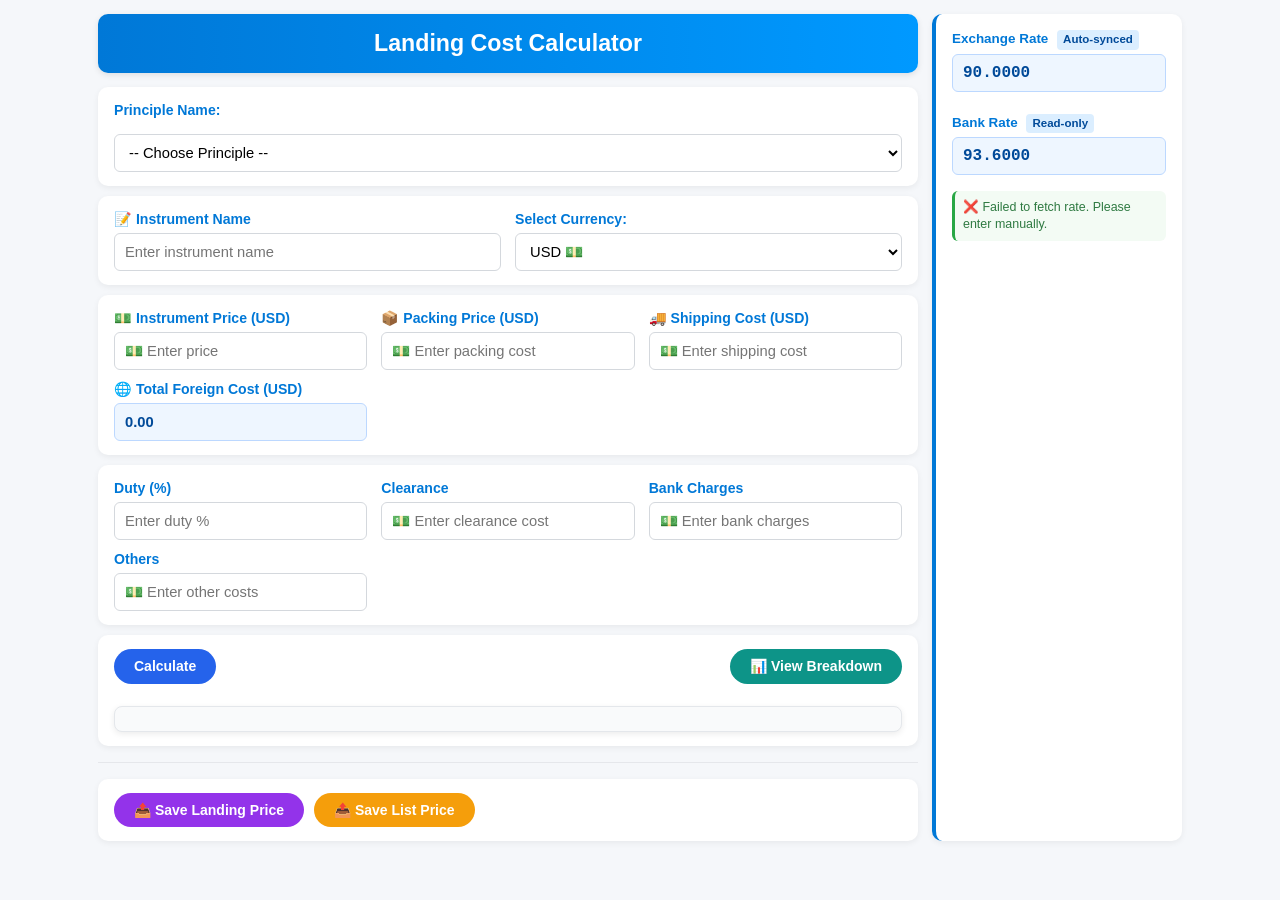
<file: index.html>
<!DOCTYPE html>
<html lang="en">
<head>
  <meta charset="UTF-8">
  <title>Landing Cost Calculator</title>
  <meta name="viewport" content="width=device-width, initial-scale=1.0">
  <link rel="stylesheet" href="style.css">
</head>
<body>
  <div class="main-grid">
    <!-- Header -->
    <header>
      <h2>Landing Cost Calculator</h2>
    </header>

    <!-- Top-right Exchange & Bank Rates -->
    <aside class="rates">
      <label for="exchangeRate">
        Exchange Rate <span class="readonly-badge">Auto-synced</span>
      </label>
      <input type="number" id="exchangeRate" readonly>

      <label for="bankRate" style="margin-top: 12px;">
        Bank Rate <span class="readonly-badge">Read-only</span>
      </label>
      <input type="number" id="bankRate" readonly>

      <div id="rateStatus" class="status-bar"></div>
    </aside>

<!-- Main Form -->
<main>
  <!-- Principle Name Selector -->
  <div class="section grid-1">
    <label for="principleSelector">Principle Name:</label>
    <select id="principleSelector">
      <option value="">-- Choose Principle --</option>
      <option value="BR Instruments">BR Instruments</option>
      <option value="Bright">Bright</option>
      <option value="Campden">Campden</option>
      <option value="Dekewe">Dekewe</option>
      <option value="Exakt">Exakt</option>
      <option value="Fillet">Fillet</option>
      <option value="Gigatome">Gigatome</option>
      <option value="Giordiam key">Giordiam key</option>
      <option value="Intelsint">Intelsint</option>
      <option value="KD">KD</option>
      <option value="Luptec">Luptec</option>
      <option value="MEDIDIAGNOSTICI">MEDIDIAGNOSTICI</option>
      <option value="Micros">Micros</option>
      <option value="Objective imaging">Objective imaging</option>
      <option value="Patholab">Patholab</option>
      <option value="pfm">pfm</option>
      <option value="PPM">PPM</option>
      <option value="Rushab">Rushab</option>
    </select>
  </div>

  <!-- Instrument Name + Currency Selector on same row -->
  <div class="section grid-2">
    <div>
      <label for="instrumentName">📝 Instrument Name</label>
      <input type="text" id="instrumentName" placeholder="Enter instrument name">
    </div>
    <div>
      <label for="currencySelector">Select Currency:</label>
      <select id="currencySelector">
        <option value="USD">USD 💵</option>
        <option value="GBP">GBP 💷</option>
        <option value="EUR">EUR 💶</option>
      </select>
    </div>
  </div>

  <!-- Foreign Costs -->
  <div class="section grid-2">
    <div>
      <label id="priceLabel" for="price">Instrument Price</label>
      <input type="number" id="price" placeholder="💵 Enter price">
    </div>
    <div>
      <label id="packingLabel" for="packing">Packing Price</label>
      <input type="number" id="packing" placeholder="📦 Enter packing cost">
    </div>
    <div>
      <label id="shippingLabel" for="shipping">Shipping Cost</label>
      <input type="number" id="shipping" placeholder="🚚 Enter shipping cost">
    </div>
    <div>
      <label id="totalForeignLabel" for="totalForeign">🌐 Total Foreign Cost</label>
      <input type="text" id="totalForeign" readonly>
    </div>
  </div>

  <!-- INR Costs -->
  <div class="section grid-2">
    <div>
      <label for="dutyPercent">Duty (%)</label>
      <input type="number" id="dutyPercent" placeholder="Enter duty %" min="0" max="100" step="0.01">
    </div>
    <div>
      <label for="clearance">Clearance</label>
      <input type="number" id="clearance" placeholder="📑 Enter clearance cost">
    </div>
    <div>
      <label for="bankCharges">Bank Charges</label>
      <input type="number" id="bankCharges" placeholder="🏦 Enter bank charges">
    </div>
    <div>
      <label for="others">Others</label>
      <input type="number" id="others" placeholder="➕ Enter other costs">
    </div>
  </div>

<!-- Action & Breakdown Buttons -->
<div class="section grid-1">
  <div style="
    display:flex;
    justify-content:space-between;
    align-items:center;
    gap:10px;
    flex-wrap:wrap;
  ">
    <!-- Left: Calculate -->
    <button id="calcBtn" type="button"
            style="display:inline-block; width:auto;
                   padding:8px 20px; border:none; border-radius:9999px;
                   background:#2563eb; color:#ffffff; cursor:pointer;
                   font-size:14px; line-height:1.3; white-space:nowrap;">
      Calculate
    </button>

    <!-- Right: View Breakdown -->
    <button id="breakdownBtn" type="button"
            style="display:inline-block; width:auto;
                   padding:8px 20px; border:none; border-radius:9999px;
                   background:#0d9488; color:#ffffff; cursor:pointer;
                   font-size:14px; line-height:1.3; white-space:nowrap;">
      📊 View Breakdown
    </button>
  </div>

  <!-- Results styled as card -->
  <pre id="resultDisplay" style="
    margin-top:12px;
    background:#f9fafb;
    border-radius:8px;
    padding:12px;
    box-shadow:0 2px 6px rgba(0,0,0,0.08);
    font-size:14px;
    line-height:1.4;
    white-space:pre-wrap;
    word-wrap:break-word;
  "></pre>

  <pre id="breakdownDetails" style="
    display:none;
    margin-top:12px;
    background:#f9fafb;
    border-radius:8px;
    padding:12px;
    box-shadow:0 2px 6px rgba(0,0,0,0.08);
    font-size:14px;
    line-height:1.4;
    white-space:pre-wrap;
    word-wrap:break-word;
  "></pre>
</div>

<!-- Subtle divider -->
<hr class="soft-divider">

<!-- Submit Buttons -->
<div class="section grid-1">
  <div style="
    display:flex;
    gap:10px;
    align-items:center;
    flex-wrap:wrap;
  ">
    <button id="submitLandingBtn" type="button"
            style="display:inline-block; width:auto;
                   padding:8px 20px; border:none; border-radius:9999px;
                   background:#9333ea; color:#ffffff; cursor:pointer;
                   font-size:14px; line-height:1.3; white-space:nowrap;">
      📤 Save Landing Price
    </button>

    <button id="submitListBtn" type="button"
            style="display:inline-block; width:auto;
                   padding:8px 20px; border:none; border-radius:9999px;
                   background:#f59e0b; color:#ffffff; cursor:pointer;
                   font-size:14px; line-height:1.3; white-space:nowrap;">
      📤 Save List Price
    </button>
  </div>
</div>
</main>

  <!-- Scripts -->
  <script src="exchange-rate-loader.js"></script>
  <script src="main.js"></script>
</body>
</html>
</file>
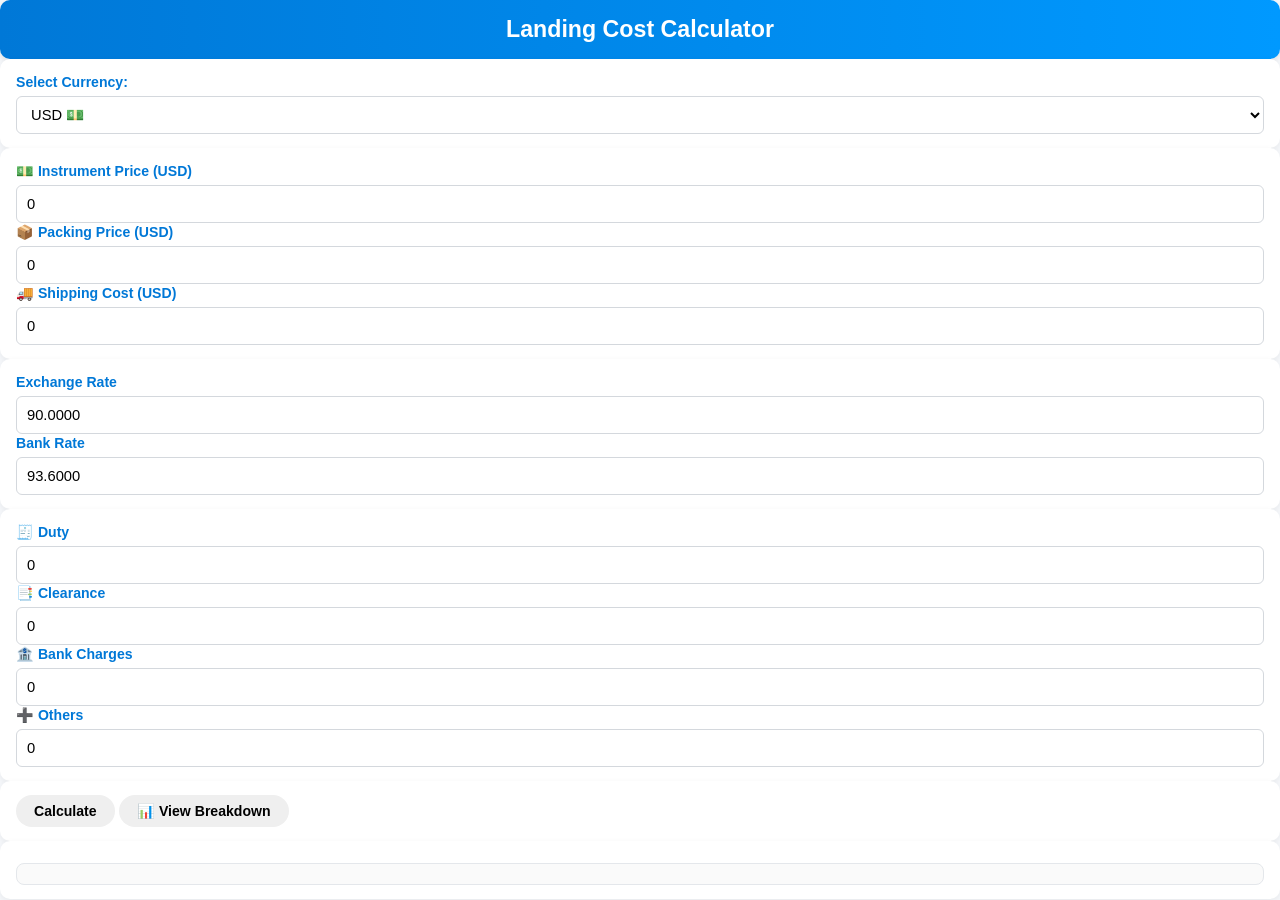
<file: calc.html>
<!DOCTYPE html>
<html lang="en">
<head>
  <meta charset="UTF-8">
  <title>Landing Cost Calculator</title>
  <meta name="viewport" content="width=device-width, initial-scale=1.0">
  <link rel="stylesheet" href="style.css">
</head>
<body>
  <h2>Landing Cost Calculator</h2>

  <!-- Currency Selector -->
  <div class="section">
    <label for="currencySelector">Select Currency:</label>
    <select id="currencySelector">
      <option value="USD">USD 💵</option>
      <option value="GBP">GBP 💷</option>
      <option value="EUR">EUR 💶</option>
    </select>
  </div>

  <!-- Foreign Costs -->
  <div class="section">
    <label id="priceLabel" for="price">💵 Instrument Price</label>
    <input type="number" id="price" value="0">

    <label id="packingLabel" for="packing">📦 Packing Price</label>
    <input type="number" id="packing" value="0">

    <label id="shippingLabel" for="shipping">🚚 Shipping Cost</label>
    <input type="number" id="shipping" value="0">
  </div>

  <!-- Exchange Rates -->
  <div class="section">
    <label for="exchangeRate">Exchange Rate</label>
    <input type="number" id="exchangeRate" readonly>

    <label for="bankRate">Bank Rate</label>
    <input type="number" id="bankRate" readonly>
  </div>

  <!-- INR Costs -->
  <div class="section">
    <label for="duty">🧾 Duty</label>
    <input type="number" id="duty" value="0">

    <label for="clearance">📑 Clearance</label>
    <input type="number" id="clearance" value="0">

    <label for="bankCharges">🏦 Bank Charges</label>
    <input type="number" id="bankCharges" value="0">

    <label for="others">➕ Others</label>
    <input type="number" id="others" value="0">
  </div>

  <!-- Action Buttons -->
  <div class="section">
    <button id="calcBtn">Calculate</button>
    <button id="breakdownBtn">📊 View Breakdown</button>
  </div>

  <!-- Results -->
  <div class="section">
    <pre id="resultDisplay"></pre>
    <pre id="breakdownDetails" style="display:none;"></pre>
  </div>

  <!-- Scripts -->
  <script src="exchange-rate-loader.js"></script>
  <script src="main.js"></script>
</body>
</html>
</file>
<file: style.css>
/* ==========================
   GLOBAL
========================== */

*{
    box-sizing:border-box;
}

body{
    font-family:"Segoe UI",Arial,sans-serif;
    margin:0;
    background:#f5f7fa;
    color:#333;
    line-height:1.35;
}

/* ==========================
   LAYOUT
========================== */

.main-grid{
    display:grid;
    grid-template-columns:minmax(0,1.4fr) 250px;
    grid-template-rows:auto 1fr;
    grid-template-areas:
        "header rates"
        "form rates";
    gap:14px;
    max-width:1120px;
    margin:auto;
    padding:14px 18px;
}

header{
    grid-area:header;
}

main{
    grid-area:form;
    display:flex;
    flex-direction:column;
    gap:10px;
}

/* ==========================
   TITLE
========================== */

h2{
    margin:0;
    padding:14px 18px;
    text-align:center;
    color:#fff;
    font-size:1.45rem;
    font-weight:600;
    border-radius:10px;
    background:linear-gradient(90deg,#0078d7,#0099ff);
    box-shadow:0 2px 6px rgba(0,0,0,.10);
}

/* ==========================
   SECTION CARD
========================== */

.section{
    background:#fff;
    padding:14px 16px;
    border-radius:10px;
    box-shadow:0 2px 6px rgba(0,0,0,.06);
    transition:.2s;
}

.section:hover{
    box-shadow:0 4px 10px rgba(0,0,0,.08);
}

/* ==========================
   RATES PANEL
========================== */

.rates{
    grid-area:rates;
    background:#fff;
    padding:16px;
    border-radius:10px;
    border-left:4px solid #0078d7;
    box-shadow:0 2px 6px rgba(0,0,0,.06);
}

.rates label{
    display:block;
    margin-bottom:4px;
    font-size:.84rem;
    font-weight:600;
    color:#0078d7;
}

.rates input{
    width:100%;
    height:38px;
    padding:8px 10px;
    margin-bottom:10px;
    border:1px solid #bcd8ff;
    border-radius:6px;
    background:#eef6ff;
    color:#004a99;
    font-weight:600;
    font-size:1rem;
    font-family:"Courier New",monospace;
}

#rateStatus{
    margin-top:6px;
    padding:8px;
    font-size:.78rem;
    border-left:3px solid #28a745;
    border-radius:6px;
    background:#f3fbf4;
    color:#2f7a42;
}

/* ==========================
   LABELS
========================== */

label{
    display:block;
    margin-bottom:4px;
    font-size:.88rem;
    font-weight:600;
    color:#0078d7;
}

/* ==========================
   INPUTS
========================== */

input,
select{
    width:100%;
    height:38px;
    padding:8px 10px;
    border:1px solid #d4d8dd;
    border-radius:6px;
    font-size:.92rem;
    transition:.2s;
    background:#fff;
}

input:focus,
select:focus{
    outline:none;
    border-color:#0078d7;
    box-shadow:0 0 0 3px rgba(0,120,215,.12);
}

/* ==========================
   READ ONLY
========================== */

input[readonly]{
    background:#eef6ff;
    color:#004a99;
    font-weight:600;
    border:1px solid #bcd8ff;
    cursor:not-allowed;
}

#totalForeign{
    font-weight:600;
}

/* ==========================
   BUTTONS
========================== */

button{
    border:none;
    border-radius:999px;
    padding:8px 18px;
    font-size:.88rem;
    font-weight:600;
    cursor:pointer;
    transition:.2s;
}

button:hover{
    transform:translateY(-1px);
}

/* ==========================
   RESULTS
========================== */

pre{
    margin-top:8px;
    margin-bottom:0;
    padding:10px 12px;
    border-radius:8px;
    background:#fafafa;
    border:1px solid #e4e7eb;
    box-shadow:none;
    font-size:.88rem;
    line-height:1.4;
    white-space:pre-wrap;
    word-break:break-word;
}

/* ==========================
   DIVIDER
========================== */

.soft-divider{
    border:none;
    border-top:1px solid #e5e7eb;
    margin:6px 0;
}

/* ==========================
   GRID HELPERS
========================== */

.grid-1{
    display:grid;
    grid-template-columns:1fr;
    gap:10px;
}

.grid-2{
    display:grid;
    grid-template-columns:repeat(auto-fit,minmax(230px,1fr));
    gap:10px 14px;
}

/* ==========================
   BADGE
========================== */

.readonly-badge{
    display:inline-block;
    margin-left:5px;
    padding:2px 6px;
    font-size:.72rem;
    border-radius:4px;
    background:#dbeeff;
    color:#004a99;
    font-weight:600;
}

/* ==========================
   RESPONSIVE
========================== */

@media (max-width:900px){

    .main-grid{
        grid-template-columns:1fr;
        grid-template-areas:
            "header"
            "rates"
            "form";
    }

    .rates{
        max-width:420px;
        margin:auto;
    }
}

@media (max-width:600px){

    .grid-2{
        grid-template-columns:1fr;
    }

    button{
        width:100%;
    }
}
</file>
